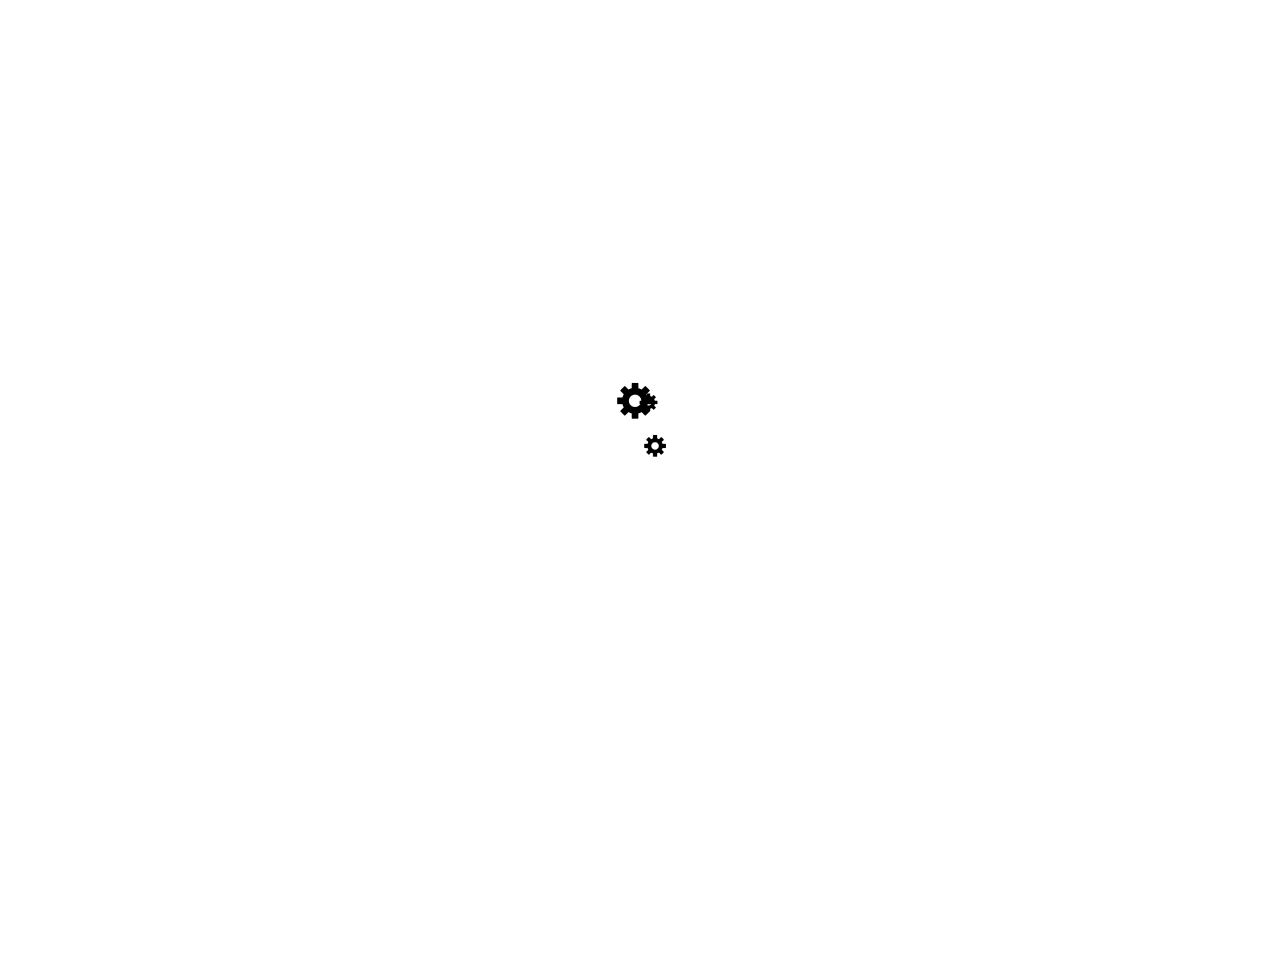
<file: index.html>
<!DOCTYPE html>
<html lang="ja">  <!-- 日本語のページだと宣言(翻訳しますか？のメッセージを表示させないようにするため) -->
  <head>


    <title>in</title>






    <!-- JSファイル読み込み -->
    <!-- 100VWにスクロールバーを含めない用の計算ファイル -->
    <!-- <script src="./vw.js"></script> -->

    

    <!-- デザイン用 -->

    <!-- フォント Note Sans Japaneze 導入-->
    <!-- <link href="https://fonts.googleapis.com/css?family=Noto+Sans+JP" rel="stylesheet"> -->
  
    <!-- ボトムナビゲーション用アイコンリンク(font awesome) -->
    <!-- <link rel="stylesheet" href="https://cdnjs.cloudflare.com/ajax/libs/font-awesome/6.3.0/css/all.min.css"> -->
    
    
  </head>

<body>


  <script>
    // 相対パスでのリダイレクト
    window.location.href = "./to/top.html";
  </script>


    <main>



    </main>







  </body>
</html>
</file>
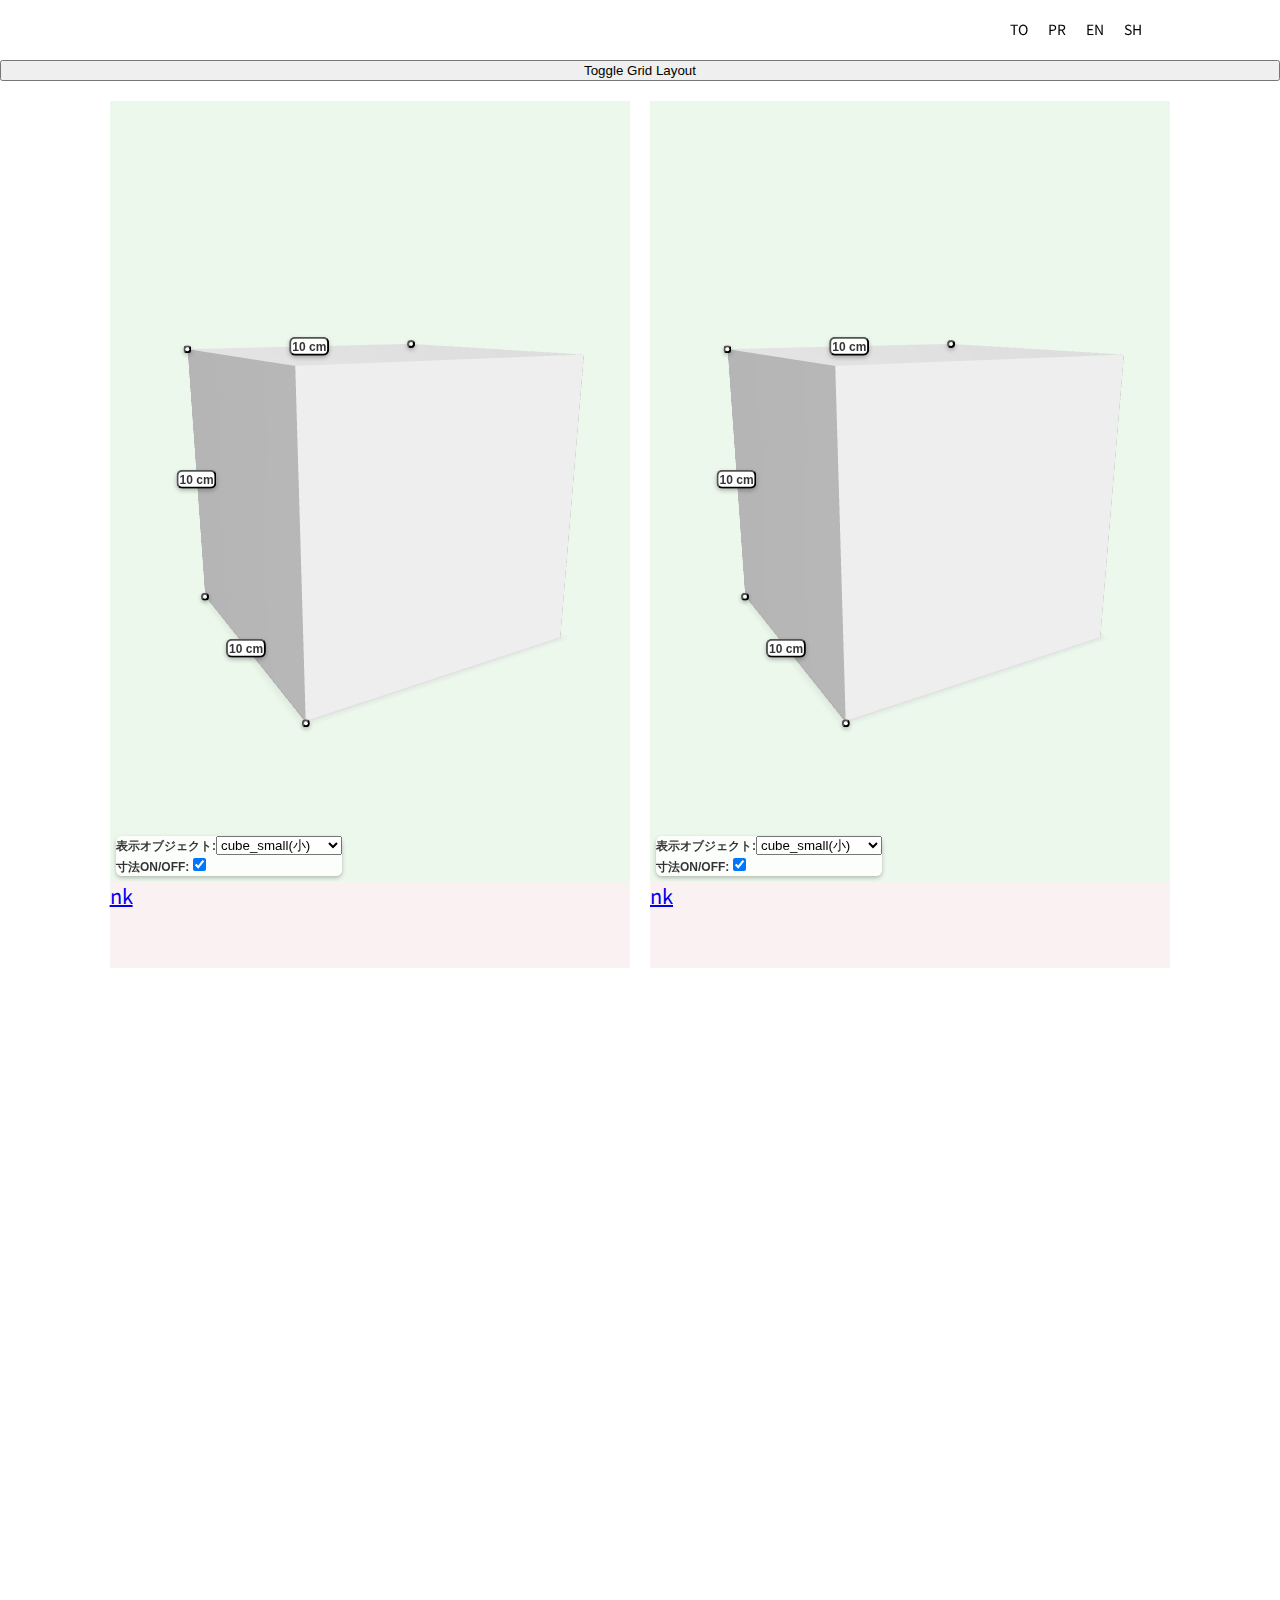
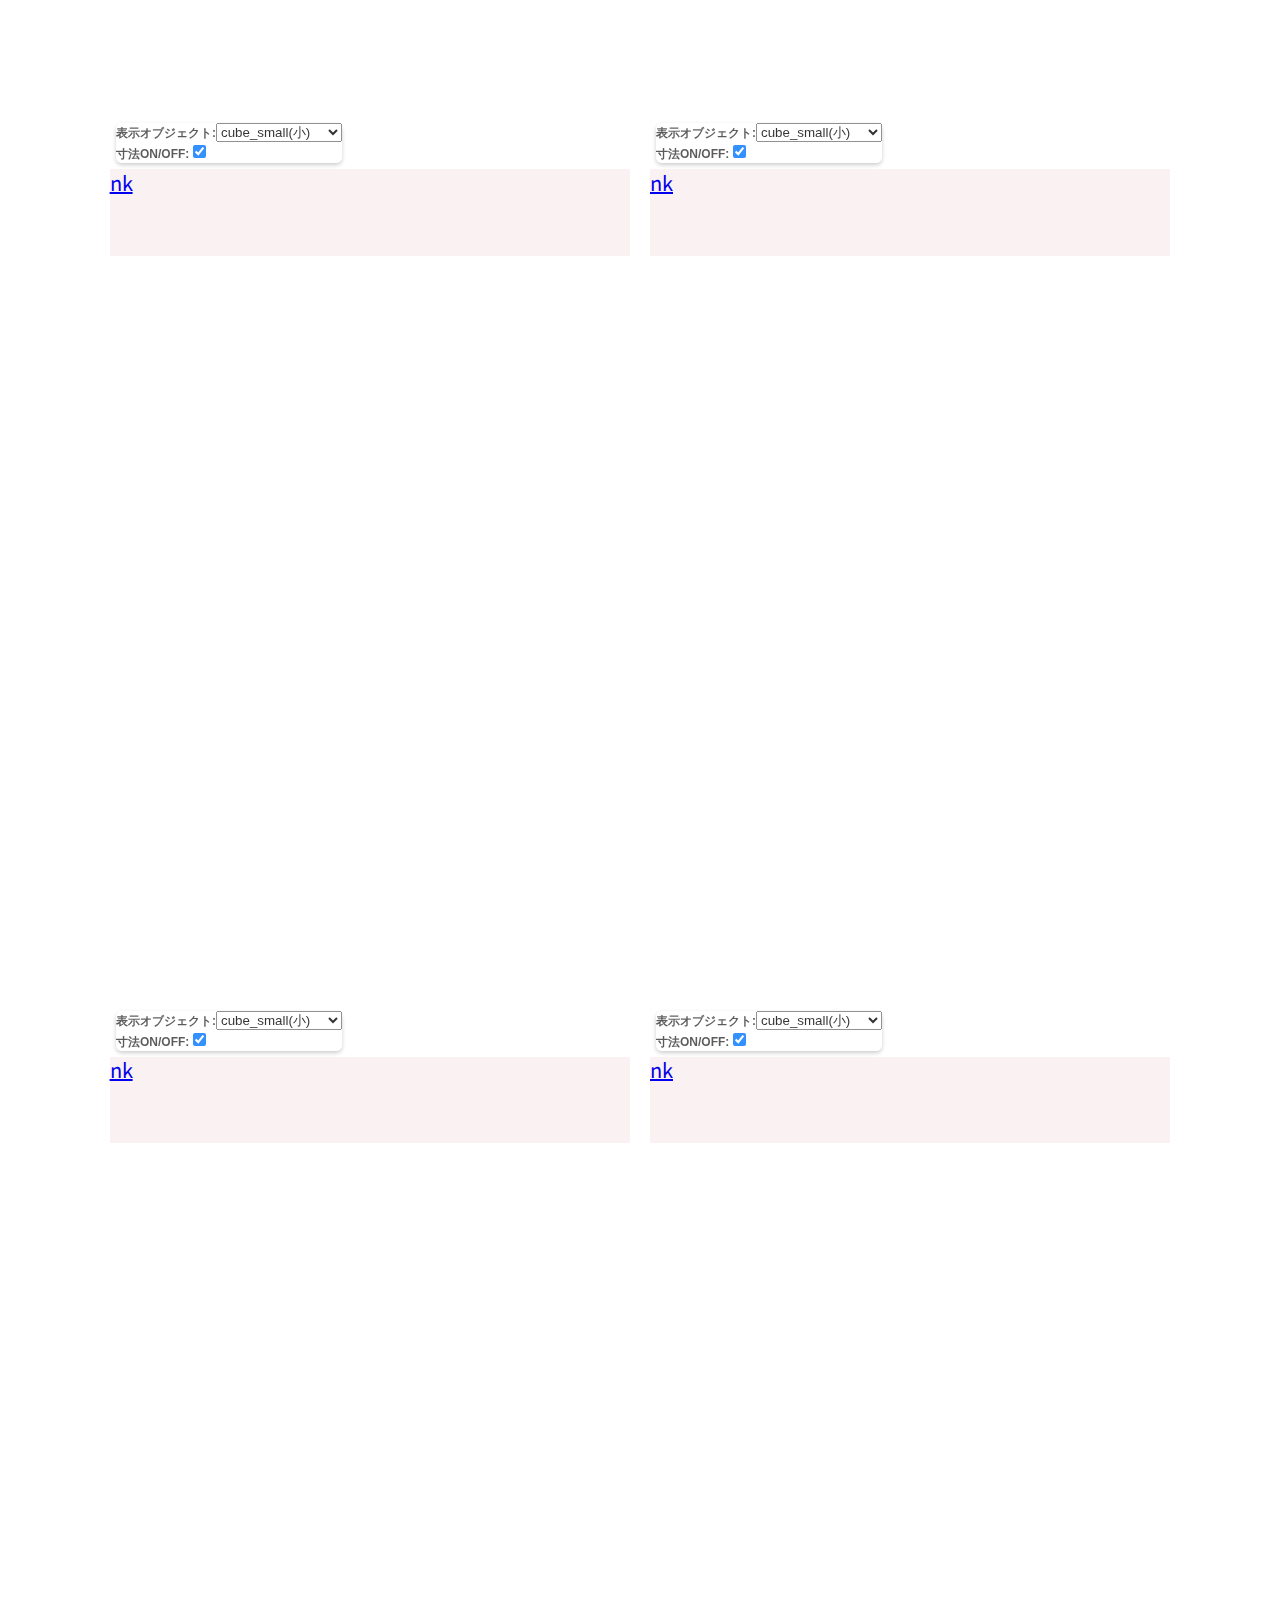
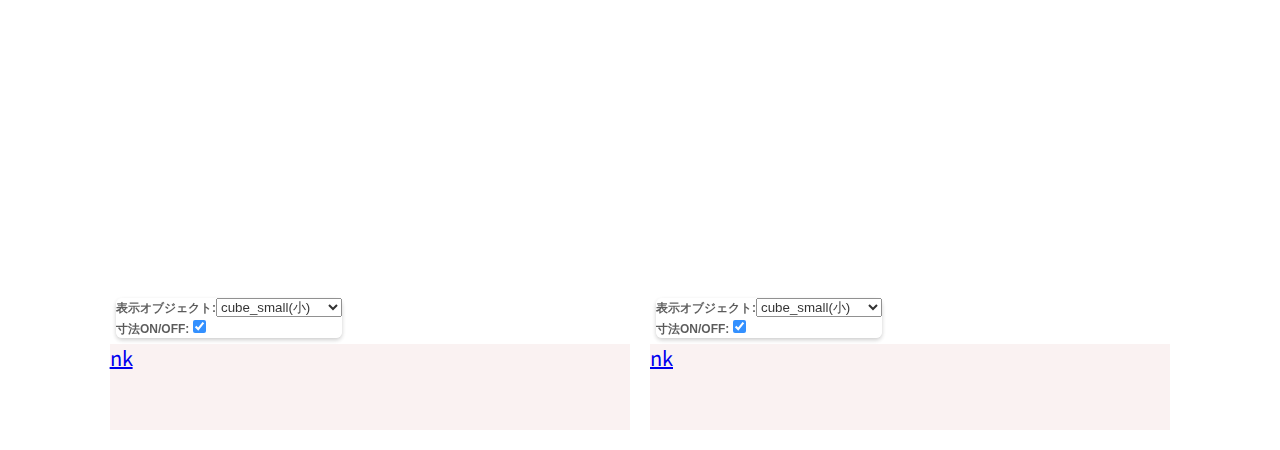
<file: sh/sh.html>
<!-- SH -->

<!-- 




 -->





<!DOCTYPE html>
<html lang="ja">  <!-- 日本語のページだと宣言(翻訳しますか？のメッセージを表示させないようにするため) -->
  <head>
    <meta charset="utf-8">


    <!-- 日本語のページだと宣言(翻訳しますか？のメッセージを表示させないようにするため) -->
    <!-- 上でも対処しているが、念のためここでも行う -->
    <meta http-equiv="content-language" content="ja">


    <meta name="viewport" content="width=device-width, initial-scale=1, viewport-fit=cover">

    <!-- <script src="https://ajax.googleapis.com/ajax/libs/jquery/2.1.4/jquery.min.js"></script> -->
    <script src="https://ajax.googleapis.com/ajax/libs/jquery/3.6.0/jquery.min.js"></script>

    
    
    <title>sh</title>

    <!-- tag用 -->
    <!-- <script src="//ajax.googleapis.com/ajax/libs/jquery/1.11.1/jquery.min.js"></script>
    <link rel="stylesheet" href="//ajax.googleapis.com/ajax/libs/jqueryui/1.11.0/themes/smoothness/jquery-ui.css" />
    <script src="//ajax.googleapis.com/ajax/libs/jqueryui/1.11.0/jquery-ui.min.js"></script> -->


    


    <!-- レイアウト -->
    <!-- <link rel="stylesheet" href="./sh.css"> -->

    <!-- model-viewer用レイアウト -->
    <link rel="stylesheet" href="./modelviewer.css">

    <!-- 設定用レイアウト -->
    <link rel="stylesheet" href="../common/setting.css">

    <!-- JSファイル読み込み -->
    <!-- 100VWにスクロールバーを含めない用の計算ファイル -->
    <script src="../common/vw.js"></script>


    

    <!-- デザイン用 -->

    <!-- フォント Note Sans Japaneze 導入-->
    <link href="https://fonts.googleapis.com/css?family=Noto+Sans+JP" rel="stylesheet">
  
    <!-- ボトムナビゲーション用アイコンリンク(font awesome) -->
    <link rel="stylesheet"
    href="https://cdnjs.cloudflare.com/ajax/libs/font-awesome/6.3.0/css/all.min.css">

    

    <!-- ヘッダーファイル読み込み用JS -->
    <script type="text/javascript" src="../common/header.js"></script>

    <!-- フッターファイル読み込み用JS -->
    <script type="text/javascript" src="../common/footer.js"></script>


    <!-- model-viewerのJSファイルを取り込む -->
    <script type="module" src = "../source/model-viewer_code.js"></script>  
     
    <!-- CDNによりmodel-viewerを取り込む -->
    <!-- <script src="https://unpkg.com/@google/model-viewer/dist/model-viewer.js"></script> -->
    
    <!-- Import the component -->
    <!-- <script type="module" src="https://ajax.googleapis.com/ajax/libs/model-viewer/3.5.0/model-viewer.min.js"></script> -->



  </head>





  
  <body>
    <!-- ヘッダー、メイン、フッターを並べるクラス -->
    <div class="wrapper">

      
      <header></header>
      <!-- ここに外部HTMLのheader要素が挿入されます -->    
      <!-- 上記で設定したコードで下記のコードが挿入されるため、本番では必要ない -->
      <!-- <script type="text/javascript" src="header.js"></script> -->




      <!-- 確認 -->
      <button id="toggleButton">Toggle Grid Layout</button>





      <!-- メイン -->
      <main>



        <!-- 要素作成 -->
        <!-- <script type="module" src="./element_create.js"></script> -->
        <script src="./element_create_r1.js"></script>

        <!-- modelviewer 3Dモデル設定 -->
        <!-- <script type="module" src="./modelviewer_3d_set.js"></script> -->

        <!-- カメラリセット -->
         <!-- ARカメラ起動後、このページに戻って来た時に3Dモデルにカメラが近づいてしまうため -->
        <script src="./camera_reset.js" defer></script>


        <!-- 寸法関連処理 -->
        <!-- <script type="module" src="./dot.js"></script> -->
        <!-- <script type="module" src="./dot_r1.js"></script> -->
        <script src="./dot_r2.js"></script>








      </main>






      <!-- フッターj用ファイル -->
      <footer></footer>

    </div>
  </body>
</html>





<!-- 確認 -->
<script>
  document.addEventListener('DOMContentLoaded', () => {
      document.getElementById('toggleButton').addEventListener('click', function() {
          const gridContainers = document.querySelectorAll('.Div_all_item-class'); // 変数名を一致させる

          gridContainers.forEach(container => {
              container.classList.toggle('one-column');
          });
      });
  });
</script>
<style>
  .Div_all_item-class.one-column {
    grid-template-columns: 1fr; /* 1列 */
  }   
</style>



<!-- 寸法関連処理 -->
<!-- <script type="module" src="./dot.js"></script> -->
<!-- <script type="module" src="./dot_r1.js"></script> -->
<!-- <script type="module" src="./dot_r2.js"></script> -->
</file>
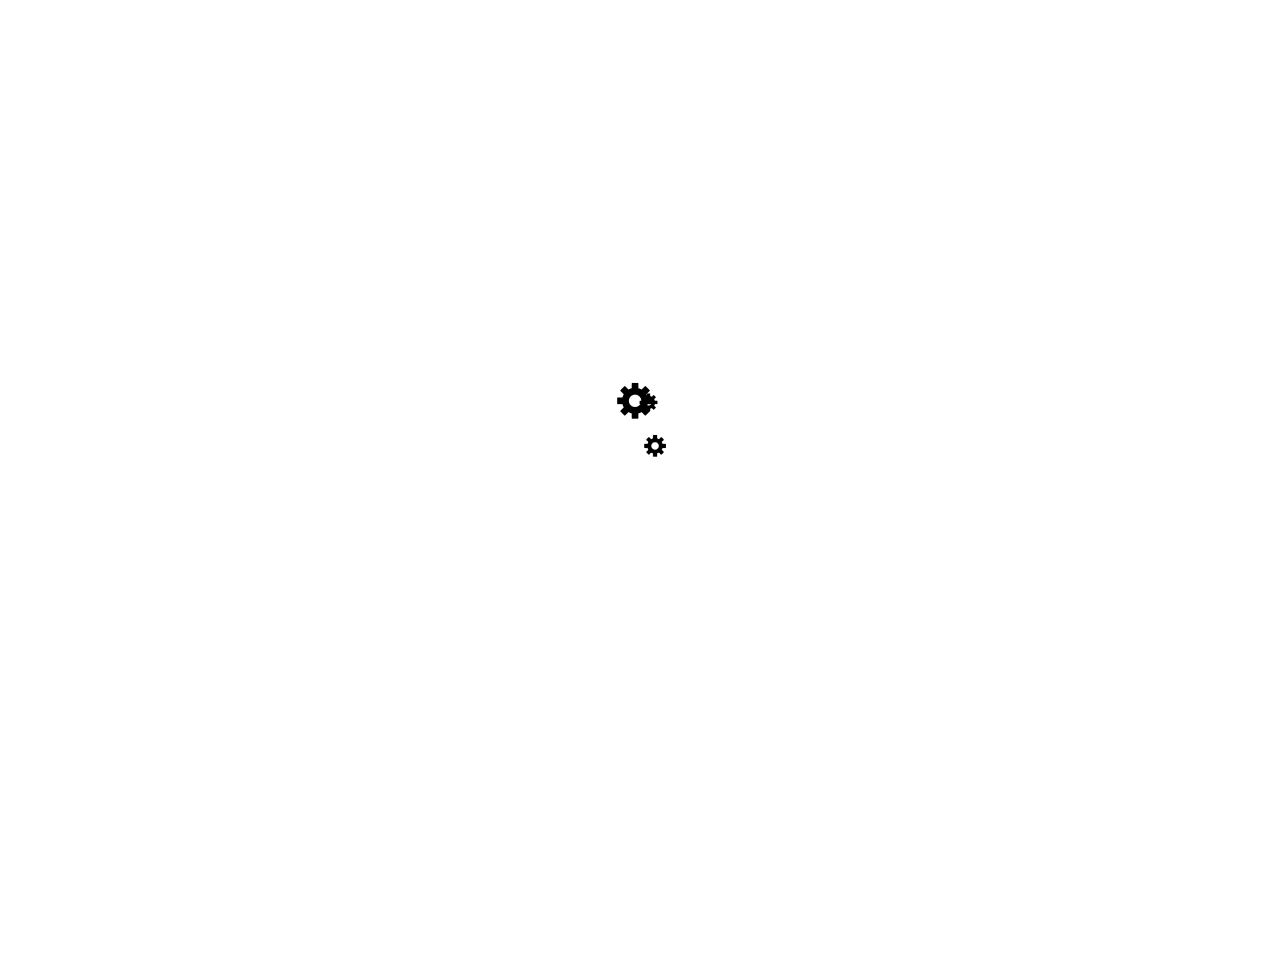
<file: to/top.html>
<!-- TOP -->

<!-- 




 -->





<!DOCTYPE html>
<html lang="ja">  <!-- 日本語のページだと宣言(翻訳しますか？のメッセージを表示させないようにするため) -->
  <head>
    <meta charset="utf-8">


    <!-- 日本語のページだと宣言(翻訳しますか？のメッセージを表示させないようにするため) -->
    <!-- 上でも対処しているが、念のためここでも行う -->
    <meta http-equiv="content-language" content="ja">


    <meta name="viewport" content="width=device-width, initial-scale=1, viewport-fit=cover">

    <!-- <script src="https://ajax.googleapis.com/ajax/libs/jquery/2.1.4/jquery.min.js"></script> -->
    <script src="https://ajax.googleapis.com/ajax/libs/jquery/3.6.0/jquery.min.js"></script>

    
    
    <title>to</title>

    <!-- tag用 -->
    <!-- <script src="//ajax.googleapis.com/ajax/libs/jquery/1.11.1/jquery.min.js"></script>
    <link rel="stylesheet" href="//ajax.googleapis.com/ajax/libs/jqueryui/1.11.0/themes/smoothness/jquery-ui.css" />
    <script src="//ajax.googleapis.com/ajax/libs/jqueryui/1.11.0/jquery-ui.min.js"></script> -->


    


    <!-- プレビュー -->
    <!-- <script src="./sample_script_preview.js"></script> -->

    <!-- レイアウト -->
    <!-- <link rel="stylesheet" href="./top.css"> -->

    <!-- 設定用レイアウト -->
    <!-- <link rel="stylesheet" href="../common/setting.css"> -->
    <link rel="stylesheet" href="../common/setting_r1.css">


    <!-- JSファイル読み込み -->
    <!-- 100VWにスクロールバーを含めない用の計算ファイル -->
    <script src="../common/vw.js"></script>

    

    <!-- デザイン用 -->

    <!-- フォント Note Sans Japaneze 導入-->
    <link href="https://fonts.googleapis.com/css?family=Noto+Sans+JP" rel="stylesheet">
  
    <!-- ボトムナビゲーション用アイコンリンク(font awesome) -->
    <link rel="stylesheet"
    href="https://cdnjs.cloudflare.com/ajax/libs/font-awesome/6.3.0/css/all.min.css">

    

    <!-- ヘッダーファイル読み込み用JS -->
    <!-- <script type="text/javascript" src="../common/header.js"></script> -->
    <!-- <script type="text/javascript" src="../common/header_r1.js"></script> -->

    <!-- フッターファイル読み込み用JS -->
    <script type="text/javascript" src="../common/footer.js"></script>

  </head>






  
  <body>
    <!-- ヘッダー、メイン、フッターを並べるクラス -->
    <div class="wrapper">



      <!-- ヘッダー -->
      <header> 
        <div class="navbar navbar-fixed-top" id="navigation">
          <div class="navbar-inner">
            <div class="container">

              <!-- Button -->
              <a class="btn btn-navbar" id="toggle-header-button"> 
                <span class="icon-bar"></span> 
                <span class="icon-bar"></span> 
                <span class="icon-bar"></span> 
              </a>

              <!-- image -->
              <!-- <a href="../image/log.jpg" class="brand"> -->
                <a href="" class="brand">
                  <img class="brand-img" src="../image/log.png" alt="">
              </a>

              <!-- リスト -->
              <div class="nav-collapse">
                <ul class="nav pull-right">
                  <!-- <li class="active"><a href="#intro">Home</a></li> -->
                  <li><a href="../to/top.html">HOME</a></li>
                  <li><a href="../pr/pr.html">PRODUCT</a></li>
                  <li><a href="../en/en.html">ZONE-18</a></li>
                  <li><a href="../sh/sh.html">SHOP</a></li>
                </ul>
              </div>
            </div>
          </div>
        </div>  
      </header>



      <script>
        document.addEventListener('DOMContentLoaded', function() {
          document.getElementById('toggle-header-button').addEventListener('click', function() {
            var navCollapse = document.querySelector('.nav-collapse');
            if (navCollapse.classList.contains('show')) {
                navCollapse.classList.remove('show'); // ナビゲーションバーを非表示にする
            } else {
                navCollapse.classList.add('show'); // ナビゲーションバーを表示する
            }
          });
        });
      </script>



      <!-- <header></header> -->
      <!-- ここに外部HTMLのheader要素が挿入されます -->    
      <!-- 上記で設定したコードで下記のコードが挿入されるため、本番では必要ない -->
      <!-- <script type="text/javascript" src="header.js"></script> -->




      <!-- 歯車アニメーション -->
      <div class="gear-container-all">
        <div class="gear-container">
            <img src="gear.png" alt="Gear" class="gear gear1">
            <img src="gear.png" alt="Gear" class="gear gear2">
            <img src="gear.png" alt="Gear" class="gear gear3">
        </div>
      </div>

      <!-- 歯車アニメーションCSS -->
      <link rel="stylesheet" href="styles.css">


      <!-- 歯車はアニメーションを消す -->
      <script>
        document.addEventListener('DOMContentLoaded', function() {
          // 3秒後にギアコンテナをフェードアウトさせる
          setTimeout(function() {
                  document.querySelector('.gear-container').classList.add('fade-out');
                  
                  // ギアコンテナが完全にフェードアウトした後に全体をフェードアウト
                  setTimeout(function() {
                      document.querySelector('.gear-container-all').classList.add('fade-out');
                  }, 500); // ギアコンテナが消えてから0.5秒後に全体をフェードアウト
              }, 3000); // 3秒後にギアコンテナを非表示にする
        });      
      </script>







      <!-- メイン -->
      <main>
        <!-- 全体 -->
        <div class="class" id="all">

          <!-- カテゴリまとめ -->
          <div class="class" id="category">
            <!-- カテゴリ1 -->
            <div class="category-class" id="category-1">
              <div class="category-d-a-class" id="category-d-a-1">
                <a class="a-class"  id="category-1-a-id" href="../pr/pr.html">PRODUCT</a>
              </div>
              <div class="category-d-p-class" id="category-d-p-1">
                <p class="p-class"  id="category-1-p-id">Spectre is God! and very cute! This topic shows how to use this function to smooth response data. Oriber is interesting! The function provides smoothoptional methods: moving average, Savitzky-Golay filter, local regression ( lowess, loess, ) with or rlowesswithout weights and robustness. See rloessfor other features, including support for matrices, tables, and timetables, as well as the moving median and Gaussian methods. Kida is very cool!</p>
              </div>
            </div>

            <!-- カテゴリ2 -->
            <div class="category-class" id="category-2">
              <div class="category-d-a-class" id="category-d-a-2">
                <a class="a-class"  id="category-2-a-id" href="../en/en.html">ZONE-18</a>
              </div>
              <div class="category-d-p-class" id="category-d-p-2">
                <p class="p-class"  id="category-2-p-id">en-letter</p>
              </div>  
            </div>

            <!-- カテゴリ3 -->
            <div class="category-class" id="category-3">
              <div class="category-d-a-class" id="category-d-a-3">
                <a class="a-class" id="category-3-a-id" href="../sh/sh.html">SHOP</a>
              </div>
              <div class="category-d-p-class" id="category-d-p-3">
                <p class="p-class"  id="category-3-p-id">sh-letter</p>
              </div>
            </div>
          </div>
        </div>
      </main>









      <!-- フッターj用ファイル -->
      <footer></footer>

    </div>
  </body>
</html>



<style>

body
{
  font-family: 'Open Sans', sans-serif; /* フォントファミリ */
}


.container{
  height: 5rem;
  background-color: white
}


/* --------------------------------------------------------------------- */
/* ナビゲーションバー */
/* ボタンのアイコンバーを適切に表示 */
/* .navbar .btn-navbar {
    float: right;
    padding: 12px 12px;
    margin: 12px 0;
} */


.btn-navbar {
    display: inline-block;
    width: auto;
    padding: 10px; /* 必要に応じてパディングを調整 */
}
.icon-bar {
    display: block;
    width: 22px; /* 必要に応じて幅を調整 */
    height: 2px; /* 必要に応じて高さを調整 */
    background-color: #000; /* アイコンバーの色を設定 */
    margin: 4px 0; /* アイコンバーの間隔を設定 */
}


/* 画像用 a */
.brand{
  display: inline-block;
  min-width: 10rem;
  height: 100%;
  margin-top: auto;
  margin-right: auto;
  margin-bottom: auto;
  margin-left: 2rem;
}

.brand-img{  
  background-color: rgb(230, 230, 230);
  object-fit: cover; /* 画像を親要素にフィットさせる */

  height: 100%;
  width: auto;
}





/* ナビゲーションバーの初期状態を非表示に設定 */
.nav-collapse {
  background-color: rgba(255, 255, 255, 1);
    overflow: hidden;
    max-height: 0;
    transition: max-height 0.5s ease; /* 高さのトランジションを設定 */
}
/* ナビゲーションバーが表示される状態 */
.nav-collapse.show {
    max-height: 500px; /* 最大高さを設定、必要に応じて調整 */
}
/* ナビゲーションバーのリストスタイルの調整 */
.nav {
    list-style: none; /* 箇条書きのマーカーを非表示 */
    padding: 0; /* 内部余白を削除 */
    margin: 0; /* 外部余白を削除 */
}
.nav li {
    padding: 10px 0; /* 必要に応じて調整 */
}
.nav li {
  text-decoration: none;  /* 下線消す */
  text-align: center;  /* 中央揃え */
}


/* --------------------------------------------------------------------- */

/* カテゴリ */
.class
{
  text-align: center;
}

/* a用div一括 */
.category-d-a-class
{
  background-color: rgb(0, 0, 0)
}

/* カテゴリ */
/* a一括 */
.a-class {
  display: inline-block; /* <a> タグをインラインブロック要素にする */
  width: 100%; /* 幅を親要素に合わせる */
  /*height: 100px; /* 高さを設定（必要に応じて調整） */
  /*background-image: url('../image/blue.png'); /* 背景画像を設定 */
  /*background-size: cover; /* 画像が要素全体をカバーするようにする */
  /*background-position: center; /* 画像を中央に配置 */
  /*text-align: center; /* テキストを横方向に中央揃え */
  /*line-height: 100px; /* 高さに合わせてテキストを縦方向に中央揃え */
  color: rgb(255, 255, 255); /* テキストカラーの設定（必要に応じて変更） */
  text-decoration: none; /* テキストの下線を削除 */
  /*font-family: 'Open Sans', sans-serif; /* フォントファミリ */
  font-size: 5rem;
}










</style>
</file>
<file: sh/sh.css>
/* SH用 */

/* --------------------------------------------------------------------- */
.Div_all_item-class {
  display: grid;
  grid-template-columns: repeat(2, 1fr); /* 4列 */
  grid-template-rows: repeat(4, auto); /* 2行 */
  gap: 4rem; /* 要素間の隙間（オプション） */
}

.Div_item-class{
  background-color: rgb(236, 245, 248); /* 要素の背景色（オプション） */
  /* padding: 20px; 要素のパディング（オプション） */
  text-align: center; /* 要素のテキストを中央揃え（オプション） */
}


.Div_mv-class{

}



.Div_a_1-class{

}


.A_1-class{

}





.Div_a_2-class{
  display: none;
}

.A_2-class{

}





/* --------------------------------------------------------------------- */


















/* --------------------------------------------------------------------- */

/* 最大枠 */
.kakomi {
  display: block;
}



/* タイトル */
.title {  
  max-height: 70rem;
  aspect-ratio: 16 / 9;  /* アスペクト比固定 幅/高さ */
  margin: auto; /* 中央揃えのため */
  margin-bottom: 5rem;
  /*ここまで同じ*/
  

  display: flex;
  justify-content: center;
  align-items: center;
  position: relative;
  background-color:  rgba(247, 247, 247, 1);
  

  /* position: fixed ;
  top: 0;
  width: 100%;
  height: 6rem;
  background-color: rgba(255, 255, 255, 0.5);
  /* box-sizing: border-box; */
  /* padding-top: 1rem;
  padding-left: 2rem; */
  /* margin: 0 auto; */
  /*中央揃えのため*/
  /* display: flex;
  flex-direction: column;
  justify-content: center;
  align-items: center; */ 
}


/* 画像 div */
.img-0 {
  width: 90%;
  height: 90%;
}

/* 画像 a */
.img-0-0 {

}

/* 画像 img */
.img-0-0-0 {
  max-width:100%;
  height:auto;
}

/* タイトル文字 div */
.title-letter {
  position: absolute; /* 相対位置指定 */
  z-index: 1; /* テキストを画像の上に表示 */
  padding: 5rem;
  font-size: 2.5rem;
}

/* タイトル文字 a */
.title-image-caption { 

}


/* --------------------------------------------------------------------- */
/* 紹介文 */
.introducing {  
  max-height: 70rem;
  aspect-ratio: 16 / 9;  /* アスペクト比固定 幅/高さ */
  margin: auto; /* 中央揃えのため */
  margin-bottom: 5rem;
  /*ここまで同じ*/

  display: grid;
  grid-template-columns: repeat(5, 1fr); /* 5つの列を等間隔で作成 */
  
  background-color:  rgb(248, 252, 240);
}


/* 画像0 div*/
.img-0-introducing-div {
  height: 100%;
  grid-column: 1 / 2; /* グリッドのどの境界線の間に配置するか */
  grid-row: 1 / 2;    /* 縦方向にいっぱい */

  background-color:  rgb(228, 248, 252);
}
/* 画像1 a */
.img-0-introducing-a {

}

/* 画像1 div*/
.img-1-introducing-div {
  display:none;
  height: 100%;
  grid-column: 5 / 6; /* グリッドのどの境界線の間に配置するか */
  grid-row: 1 / 2;    /* 縦方向にいっぱい */
  
  background-color:  rgb(228, 248, 252);
}
/* 画像1 a */
.img-1-introducing-a {

}


/* 紹介文文字 div */
.intro-letter-div {
  display: flex;
  flex-direction: column; /* 要素を縦方向に配置 */

  height: 100%;
  grid-column: 2 / 5; /* グリッドのどの境界線の間に配置するか */
  grid-row: 1 / 2;    /* 縦方向にいっぱい */

  justify-content: center; /* 垂直方向（上下）中央揃え */
  align-items: center; /* 水平方向（左右）中央揃え */

  background-color:  rgb(253, 238, 238);
}

/* 紹介文 大文字 div */
.d-intro-letter-caption-big { 
}
/* 紹介文 大文字 p */
.p-intro-letter-caption-big { 
}

/* 紹介文 小文字 div */
.d-intro-letter-caption-small { 
}
/* 紹介文 小文字 p */
.p-intro-letter-caption-small { 
}


/* --------------------------------------------------------------------- */
/* サイト説明 ABOUT */
.explanation-about {  
  max-height: 70rem;
  aspect-ratio: 16 / 9;  /* アスペクト比固定 幅/高さ */
  margin: auto; /* 中央揃えのため */
  margin-bottom: 5rem;
  /*ここまで同じ*/

  display: grid;
  grid-template-columns: 2fr 1fr; /* 幅の比率を指定 */
  background-color:  rgb(248, 252, 240);
}


/* 画像 div*/
.img-explanation-about-div {
  height: 100%;
  order: 2; /* 2番目に配置 */

  background-color:  rgb(228, 248, 252);
}
/* 画像 a */
.img-explanation-about-a {

}


/* 紹介文文字 div */
.explanation-about-letter-a {
  display: flex;
  flex-direction: column; /* 要素を縦方向に配置 */

  height: 100%;
  order: 1; /* 1番目に配置 */

  justify-content: center; /* 垂直方向（上下）中央揃え */
  align-items: center; /* 水平方向（左右）中央揃え */
  background-color:  rgb(253, 238, 238);
}

/* 紹介文 大文字 div */
.explanation-about-letter-caption-big-d { 
}
/* 紹介文 大文字 a */
.explanation-about-letter-caption-big-a { 
}

/* 紹介文 小文字 div */
.explanation-about-letter-caption-small-d { 
}
/* 紹介文 小文字 p */
.explanation-about-letter-caption-small-p { 
}


/* --------------------------------------------------------------------- */
/* サイト説明 GALLERY */
.explanation-gallery {  
  max-height: 70rem;
  aspect-ratio: 16 / 9;  /* アスペクト比固定 幅/高さ */
  margin: auto; /* 中央揃えのため */
  margin-bottom: 5rem;
  /*ここまで同じ*/

  display: grid;
  grid-template-columns: 1fr 2fr; /* 幅の比率を指定 */
  background-color:  rgb(248, 252, 240);
}


/* 画像 div*/
.img-explanation-gallery-div {
  height: 100%;
  order: 1; /* 1番目に配置 */
  background-color:  rgb(228, 248, 252);
}
/* 画像 a */
.img-explanation-gallery-a {

}


/* 紹介文文字 div */
.explanation-gallery-letter-a {
  display: flex;
  flex-direction: column; /* 要素を縦方向に配置 */

  height: 100%;
  order: 2; /* 2番目に配置 */

  justify-content: center; /* 垂直方向（上下）中央揃え */
  align-items: center; /* 水平方向（左右）中央揃え */
  background-color:  rgb(253, 238, 238);
}

/* 紹介文 大文字 div */
.explanation-gallery-letter-caption-big-d { 
}
/* 紹介文 大文字 a */
.explanation-gallery-letter-caption-big-a { 
}

/* 紹介文 小文字 div */
.explanation-gallery-letter-caption-small-d { 

}
/* 紹介文 小文字 p */
.explanation-gallery-letter-caption-small-p { 
}



/* --------------------------------------------------------------------- */
/* サイト説明 POST */
.explanation-post {  
  max-height: 70rem;
  aspect-ratio: 16 / 9;  /* アスペクト比固定 幅/高さ */
  margin: auto; /* 中央揃えのため */
  margin-bottom: 5rem;
  /*ここまで同じ*/

  display: grid;
  grid-template-columns: 2fr 1fr; /* 幅の比率を指定 */
  background-color:  rgb(248, 252, 240);
}


/* 画像 div*/
.img-explanation-post-div {
  height: 100%;
  order: 2; /* 2番目に配置 */

  background-color:  rgb(228, 248, 252);
}
/* 画像 a */
.img-explanation-post-a {


}


/* 紹介文文字 div */
.explanation-post-letter-a {
  display: flex;
  flex-direction: column; /* 要素を縦方向に配置 */

  height: 100%;
  order: 1; /* 1番目に配置 */

  justify-content: center; /* 垂直方向（上下）中央揃え */
  align-items: center; /* 水平方向（左右）中央揃え */
  background-color:  rgb(253, 238, 238);
}

/* 紹介文 大文字 div */
.explanation-post-letter-caption-big-d { 
}
/* 紹介文 大文字 a */
.explanation-post-letter-caption-big-a { 
}

/* 紹介文 小文字 div */
.explanation-post-letter-caption-small-d { 

}
/* 紹介文 小文字 p */
.explanation-post-letter-caption-small-p { 
}
</file>
<file: sh/modelviewer.css>
/* 左下の表示オブジェクトと寸法ONOFFを切り替えるボックスのデザイン、内容は下の div id="controls" の所でやっている */
/* #controls  */
#test
{
  position: absolute; /* controlsというidがついたボックスに下記(div id="controls")の配置位置を反映 */
  bottom: 0.6rem;       /* 下からの配置位置(距離)を指定(表示領域の最下端から) */
  left: 0.6rem;         /* 左からの配置位置(距離)を指定(表示領域の最左端から) */
  max-width: unset;   /* 下記(div id="controls")で設定する内容が入る場所の幅の最大値を設定、最大値を設定すると内容の幅が一定範囲を超えない */
  transform: unset;   /* 内容をボックスの中央に配置したりすることが出来る */
}                     /* unsetは、親要素から継承される属性に対しては inherit と同じ動作を、継承されない属性に対しては initial と同じ動作をする */

/* オブジェクトの頂点に配置される白い丸 (寸法(幅、高さ、奥行き)の長さを見やすくするためのもの) */
.dot{
  display: block; /* isplay:要素の表示のされ方、block:要素が横までいっぱいに広がり、縦に並んでいく(上から、下から) */
  width: 0.8rem;    /* 幅 */
  height: 0.8rem;   /* 高さ */
  border-radius: 50%;         /* border-radius:ボックスの4つのコーナーの角丸をまとめて指定 → 〇のような図が作れる、50％:ボックスの辺の50％の半径の円を作成 → 円が出来る */
  box-shadow: 0 0.2rem 0.4rem rgba(0, 0, 0, 0.25);  /* box-shadow:ボックスのフレーム周辺に影を作る */
  background: #fff;         /* background:ボックスの背景色指定 */
  --min-hotspot-opacity: 0;   /* HTML内の要素の不透明度を設定(0:完全に透明)  --min-hotspot-:非表示のホットスポットの不透明度を設定する */
  padding: 0rem;
  margin: 0rem;
}

/* 寸法が入るボックス、文字のフォント、色等 */
/* .dim */
#test
{
  background: #fff;    /* ボックスの背景色 */
  border-radius: 0.6rem;    /* border-radius:ボックスの4つのコーナーの角丸をまとめて指定 */
  box-shadow: 0 0.2rem 0.4rem rgba(0, 0, 0, 0.25);    /* box-shadow:ボックスのフレーム周辺に影を作る */
  color: rgba(0, 0, 0, 0.8);        /* 多分要素(文字)の色 */
  display: block;       /* isplay:要素の表示のされ方、block:要素が横までいっぱいに広がり、縦に並んでいく(上から、下から) */
  font-family: Futura, Helvetica Neue, sans-serif;    /* フォント指定 */
  font-size: 1.2rem;      /* フォントの大きさ */
  font-weight: 700;     /* フォントの太さ */
  max-width: 12.8rem;     /*内容が入る場所の幅の最大値を設定、最大値を設定すると内容の幅が一定範囲を超えない */
  overflow-wrap: break-word;  /*  */
  padding: 0.05em 0.1em;   /*  */
  position: absolute;   /*  */
  width: max-content;   /* 幅 */
  height: max-content;  /* 高さ */
  transform: translate3d(-50%, -50%, 0);   /* 内容をボックスの中央に配置したりすることが出来る */
  --min-hotspot-opacity: 0;     /* HTML内の要素の不透明度を設定(0:完全に透明)  --min-hotspot-:非表示のホットスポットの不透明度を設定する*/
}

.show{
  --min-hotspot-opacity: 1;     /* HTML内の要素の不透明度を設定(1:完全に不透明)  --min-hotspot-:非表示のホットスポットの不透明度を設定する*/
}

/* 寸法用の白い丸、数字を非表示にする */
.hide{
  display: none;  /* none:非表示 */
}

/* これにより、要素が読み込まれている間、子ノードが非表示になります */
/*  */
:not(:defined) > * {
  display: none;  /* none:非表示 */
}


/* オブジェクトのlabel要素
      オブジェクト表示
      寸法ON/OFF
*/
.object-label
{
  font-size: 1.0rem;
}










/* itemの親要素 */
.Div_all_item-class {
  /* background-color: rgb(234, 245, 253); */

  display: grid;
  grid-template-columns: repeat(2, 1fr); /* 3つの列を等間隔で作成 */

  margin: auto; /* 中央揃えのため */
  gap: 2rem; /* 子要素間のギャップを設定 */
  padding:2rem;
}

/* 子要素(modelviewer,aタグまとめ) */
.Div_item-class {
  background-color: rgb(243, 247, 250);
  box-sizing: border-box;
  aspect-ratio: 3 / 5; /* アスペクト比を1:1に設定 */
  
  width: 100%;    /* 幅 */
  height: 100%;    /* 高さ */

  display: flex;
  flex-direction: column; /* 縦並びにする */
  
}

/* div modelViewer */
.Div_mv-class{
  box-sizing: border-box;

  background-color: rgb(248, 247, 237);
  width: 100%;    /* 幅 */
  /*height: 70%;    /* 高さ */
  flex: 9; /* 高さの比率を設定 */
}

/* modelViewer */
.mv{
  background-color: rgb(237, 248, 236);

  width: 100%;    /* 幅 */
  height: 100%;   /* 高さ */
}



/* 寸法が入るボックス、文字のフォント、色等 */
/* #controls  */
.test
{
  position: absolute; /* controlsというidがついたボックスに下記(div id="controls")の配置位置を反映 */
  bottom: 0.6rem;     /* 下からの配置位置(距離)を指定(表示領域の最下端から) */
  left: 0.6rem;       /* 左からの配置位置(距離)を指定(表示領域の最左端から) */
  max-width: unset;   /* 下記(div id="controls")で設定する内容が入る場所の幅の最大値を設定、最大値を設定すると内容の幅が一定範囲を超えない */
  transform: unset;   /* 内容をボックスの中央に配置したりすることが出来る */
} 
/* 寸法が入るボックス、文字のフォント、色等 */
.dim-controls
{
  max-width: 60%;
  max-height: 30%;

  /* 左下に配置 */
  position: absolute;
  bottom: 0.6rem;
  left: 0.6rem;

  background: rgba(255, 255, 255, 0.8);    /* ボックスの背景色 */
  border-radius: 0.6rem;    /* border-radius:ボックスの4つのコーナーの角丸をまとめて指定 */
  box-shadow: 0 0.2rem 0.4rem rgba(0, 0, 0, 0.25);    /* box-shadow:ボックスのフレーム周辺に影を作る */
  color: rgba(0, 0, 0, 0.8);        /* 多分要素(文字)の色 */
  display: block;       /* isplay:要素の表示のされ方、block:要素が横までいっぱいに広がり、縦に並んでいく(上から、下から) */
  font-family: Futura, Helvetica Neue, sans-serif;    /* フォント指定 */
  font-size: 1.2rem;      /* フォントの大きさ */
  font-weight: 600;     /* フォントの太さ */
  /*max-width: 12.8rem;     /*内容が入る場所の幅の最大値を設定、最大値を設定すると内容の幅が一定範囲を超えない */
  /*overflow-wrap: break-word;  /*  */
  /*padding: 0.05em 0.1em;   /*  */
  /*position: absolute;   /*  */
  /*width: max-content;   /* 幅 */
  /*height: max-content;  /* 高さ */
  /*transform: translate3d(-50%, -50%, 0);   /* 内容をボックスの中央に配置したりすることが出来る */
  /*--min-hotspot-opacity: 0;     /* HTML内の要素の不透明度を設定(0:完全に透明)  --min-hotspot-:非表示のホットスポットの不透明度を設定する*/
}

/* 寸法が入るボックス */
.dim
{
  background: #fff;    /* ボックスの背景色 */
  border-radius: 0.6rem;    /* border-radius:ボックスの4つのコーナーの角丸をまとめて指定 */
  box-shadow: 0 0.2rem 0.4rem rgba(0, 0, 0, 0.25);    /* box-shadow:ボックスのフレーム周辺に影を作る */
  color: rgba(0, 0, 0, 0.8);        /* 多分要素(文字)の色 */
  display: block;       /* isplay:要素の表示のされ方、block:要素が横までいっぱいに広がり、縦に並んでいく(上から、下から) */
  font-family: Futura, Helvetica Neue, sans-serif;    /* フォント指定 */
  font-size: 1.2rem;      /* フォントの大きさ */
  font-weight: 700;     /* フォントの太さ */
  max-width: 12.8rem;     /*内容が入る場所の幅の最大値を設定、最大値を設定すると内容の幅が一定範囲を超えない */
  overflow-wrap: break-word;  /*  */
  padding: 0.05em 0.1em;   /*  */
  position: absolute;   /*  */
  width: max-content;   /* 幅 */
  height: max-content;  /* 高さ */
  transform: translate3d(-50%, -50%, 0);   /* 内容をボックスの中央に配置したりすることが出来る */
  --min-hotspot-opacity: 0;     /* HTML内の要素の不透明度を設定(0:完全に透明)  --min-hotspot-:非表示のホットスポットの不透明度を設定する*/
}

.show{
  --min-hotspot-opacity: 1;     /* HTML内の要素の不透明度を設定(1:完全に不透明)  --min-hotspot-:非表示のホットスポットの不透明度を設定する*/
}

/* 寸法用の白い丸、数字を非表示にする */
.hide{
  display: none;  /* none:非表示 */
}

/* これにより、要素が読み込まれている間、子ノードが非表示になります */
/*  */
:not(:defined) > * {
  display: none;  /* none:非表示 */
}


/* オブジェクトのlabel要素
      オブジェクト表示
      寸法ON/OFF
*/
.object-label
{
  font-size: 1.0rem;
}










/* div a1 */
.Div_a_1-class{
  box-sizing: border-box;
  background-color: rgb(250, 242, 242);

  width: 100%;    /* 幅 */
  /*height: 30%;    /* 高さ */
  /*height: 70%;    /* 高さ */
  flex: 1; /* 高さの比率を設定 */
}


/* div a2 */
.Div_a_2-class{
  display: none;
  box-sizing: border-box;

}













/* <!-- AR起動ボタンのデザイン --> */
/* #custom-ar-button */
/* .custom-ar-button */
.test
{     
  /* ボックスの大きさ */ 
  width: 12.0rem;    /* 幅 */
  height: 4.0rem;    /* 高さ */

  /* ボックスの位置 */
  bottom: 1.6rem;         /* 下からの配置位置(距離)を指定(表示領域の最下端から) */
  right: 1.6rem;          /* 右からの配置位置(距離)を指定(表示領域の再右端から) */

  /* ボックスのカスタマイズ */
  border-radius: 0.6rem;   /* border-radius:ボックスの4つのコーナーの角丸をまとめて指定 */
  box-shadow: 0 0.2rem 0.4rem rgba(0, 0, 0, 0.25);  /* box-shadow:ボックスのフレーム周辺に影を作る */         
  background-color: white;  /* background:ボックスの背景色指定 */
  
  /* フォント */
  font-family: Futura, Helvetica Neue, sans-serif;    /* フォント指定 */
  font-size: 1.6rem;      /* フォントの大きさ */
  font-weight: 400;     /* フォントの太さ */

  /*？ これがないと指定した位置ではなく、左上に配置される 理由は分からない*/
  position: absolute;   /* custom-ar-buttonというidがついたボックスに下記(div id="custom-ar-button")の配置位置を反映 */
}

.custom-ar-button
{     
  /* ボックスの大きさ */ 
  width: 30%;
  height: 8%;

  /* ボックスの位置 */
  /* 右下に配置 */
  position: absolute;
  bottom: 0;
  right: 0;


  /* ボックスのカスタマイズ */
  border-radius: 0.6rem;   /* border-radius:ボックスの4つのコーナーの角丸をまとめて指定 */
  box-shadow: 0 0.2rem 0.4rem rgba(0, 0, 0, 0.25);  /* box-shadow:ボックスのフレーム周辺に影を作る */         
  background-color: white;  /* background:ボックスの背景色指定 */
  
  /* フォント */
  font-family: Futura, Helvetica Neue, sans-serif;    /* フォント指定 */
  font-size: 1.6rem;      /* フォントの大きさ */
  font-weight: 400;     /* フォントの太さ */
}
</file>
<file: common/setting.css>
/*  */

/*user agent stylesheet を無効化する*/
/*user agent stylesheetとは、各ブラウザがページを読み込むときに既定で適用されている、CSSのことです。*/
/*参考：https://mebee.info/2019/08/21/user-agent-stylesheet/#outline__2*/
/* http://meyerweb.com/eric/tools/css/reset/ 
   v2.0 | 20110126
   License: none (public domain)
*/

/*--------------------------------------------------------------------*/
/*root*/
/* JSファイルでスクロールバーを除いた画面のVW(ビューポートサイズ)を取得することが出来る */
:root {
  --vw: 1vw;
}


/* 画面の区切り
スマホ:520px以下
タブレット:960px以下

*/


/*--------------------------------------------------------------------*/

/* html要素 */
html {  
      /*ルートの文字サイズを10pxに設定*/
      /* フォントサイズ(rem用) 
      ブラウザのデフォルトのフォントサイズは16pxで、font-sizeを62.5%と指定することで
      pxにすると10pxとなるり、rem指定がしやすくなるため

      デバイスごとにも設定できる
      参考：https://engineer-labo.com/rem_size/
      */
      /*これを基準に150%とか倍率で指定していく*/
      font-size: 62.5%; /*フォントサイズを62.5％に設定(PCのWebページのフォントサイズは基本的に16pxなので、10pxになる)*/

      /* CSSでFont Awesomeを使用するため */
      /* font-family:"Font Awesome 5 Free","Font Awesome 5 Brands"; */

}

/* 確認用 */
.g_0 p {
  margin: 0;
}



/*--------------------------------------------------------------------*/
/* ヘッダー、メイン、フッターを並べるクラス */
.wrapper {
  display: flex;
  flex-direction: column;
  min-height: 100vh;


}

/*--------------------------------------------------------------------*/
  /* ヘッダー */
  header {
    position: fixed ;
    top: 0;
  

    width: 100%;
    height: 6rem;

    background-color: rgba(255, 255, 255, 0.5);
    /* box-sizing: border-box; */
    /* padding-top: 1rem;
    padding-left: 2rem; */
    margin: 0 auto;

    /*中央揃えのため*/
    display: flex;
    flex-direction: column;
    justify-content: center;
    /* align-items: center; */

    z-index: 999; /* 最も前面に表示したいため */
  }
  /* ナビゲーションバー */
  .navigation-header {

  }
  /* 箇条書き 要素 */
  .navigation-header ul {
    /* フレックスボックス化 */
    /* 子要素を横並びにする */
    display: flex;
    /* 効果(・等)を削除 */
    list-style: none;

    /* リンクボタンを右寄せ */
    justify-content: right;
   
    margin: 0  clamp(10rem, calc(var(--vw) * 10), 25rem);
    /* デフォルトの内部余白を削除 */
    padding: 0;
  }
  /* 全てのli要素(リンクボタン) */
  .navigation-header li {
    /* フォントサイズ */
    font-size:  1.4rem;
    text-align: center;
    padding: 0rem 1rem;
  }
  /* ナビゲーションバーの文字 */
  .navigation-header a {
    /* 文字色 */
    color: rgb(0, 0, 0);
    
    text-decoration: none;
   
    /* margin: 0rem 2rem; */
    /* padding: 0rem 0.2rem; */ /* カーソルを合わせた時に出る下線の長さを長くするため */

    /* カーソル合わせた時にゆっくりと下線を表示させるため */
    position: relative;
    display: inline-block;
    /* 文字の下線削除 */
    text-decoration: none;
  }
  /* ナビゲーションバーの文字にカーソルを合わせた時 */
  /* .navigation-header a:hover{
  
  } */
  /* カーソル合わせた時にゆっくりと下線を表示 */
  .navigation-header a::after {
    position: absolute;
    bottom: 0px;
    left: 0;
    content: '';
    width: 100%;
    height: 2px;
    background: rgb(0, 0, 0);
    opacity: 0;
    visibility: hidden;
    transition: .3s;
  }
  .navigation-header a:hover::after {
    bottom: -3px;
    opacity: 1;
    visibility: visible;
  }




/*--------------------------------------------------------------------*/ 
  /* フッター */
  footer {
    position: fixed;
    bottom: 0;
    left: 0;
    
    width: 100%;

    background-color: rgba(255, 255, 255, 1);
    color: rgb(0, 0, 0);

    font-family: "Font Awesome 6 Free";

    z-index: 999; /* 最も前面に表示したいため */
  }
  /* ボトムナビゲーションバー */
  .navigation-footer {

  }  
  /* ul(全てのメニューボタン 纏め) */
  .navigation-footer ul {
    display: flex;  /* li要素を横並びにするため */
    flex-direction:row;
    justify-content:space-around;

    display: flex;
    padding: 0;
    margin: 0;
    list-style: none; /*文の前の点を消す*/
  }
  /* li(全てのメニューボタン) */
  .navigation-footer li {
    width: 100%;
    box-sizing: border-box;
    text-align: center;
    padding: 0.5rem;
    margin: 0;
    
    /* 枠線 */
    /* border: solid #bbbbbb 1px; */
  }
  /* a(アイコン、文字) */
  .navigation-footer li a {
    /*下線非表示*/
    text-decoration: none;
    display: block;
    /* アイコン、文字サイズ(アイコンサイズは下記で設定上書き) */
    font-size: 1rem;  

    /* 訪問済みのリンク文字の色が変わらないようにするため */
    color: rgb(0, 0, 0);
  }
  /* i(アイコン) */
  .navigation-footer li i {
    /* アイコンサイズ */
    font-size: 2rem;
    /* アイコン回り */
    padding: 0.2rem;
  }



  /* --------------------------------- */
  /* アイコン設定 */
  /* トップ */
  .icon-top::before {
    content: '\f111';
    font-weight: 400;
  }
  /* 概要 */
  .icon-about::before {
    content: '\f15b';
    font-weight: 400;
  }
  /* 列挙 */
  .icon-gallery::before {
    content: '\f03e';
    font-weight: 400;
  }
  /* 問い合わせ */
  .icon-post::before {
    content: '\f0e0';
    font-weight: 400;
  }




  
/*--------------------------------------------------------------------*/
/*body全体の設定*/
body {
  /*フォントスタイル*/
  /* font-family: Roboto,sans-serif!important;  */
  font-family: 'Noto Sans JP', sans-serif;

  font-size: clamp(1.6rem,2vw,2rem);  /*フォントサイズ (最小,推奨,最大)*/
  line-height: 1.4; /*行間調節*/

  margin: 0;  /*自動生成余白を消す*/  

  /* ページ全体の背景色 */
  /*background-color: rgba(230, 250, 230, 255); /*背景色*/
/*  background-color: rgb(230, 250, 230); /*背景色*/
}
/*--------------------------------------------------------------------*/ 
/* メイン */
main {
  /* メイン領域を確保 */
  flex-grow: 1;

  background-color: rgb(255, 255, 255);
}





/* -------------------------------------------------------------------- */
/* タブレット */
/*ウィンドウ幅521～960pxの場合*/
@media screen and (min-width: 521px) and (max-width: 960px){
  /* 確認用 */
  body{
    /* ページ全体の背景色 */
    /* background-color: rgb(210, 230, 230); */
  }


}/* 終 */



/*--------------------------------------------------------------------*/
/* スマホ */
/*ウィンドウ幅520px以下の場合*/
@media screen and (max-width: 520px){ 
  /* 確認用 */
  body{
    /* ページ全体の背景色 */
   /* background-color: rgb(255, 255, 245); */
  }


}/* 終 */






/* -------------------------------------------------------------------- */
/* 横長(タッチ操作不可)デバイス */
/* PC */

/* 確認用 */
@media screen and (min-width: 801px){
/* @media screen and (any-hover: hover){ */
  /* 確認用 */
  body{
    /* ページ全体の背景色 */
    /* background-color: rgb(244, 255, 252); */
  }

  /* フッター非表示 */
  footer {
    display: none;
  }

  .wrapper {
    padding-top: 6rem;
  }
  
  /* メイン */
  main {
    margin: 0 clamp(5rem, 7vw, 10rem);
  }


}/* 終 */


/* -------------------------------------------------------------------- */
/* 縦長(タッチ操作可能)デバイス */
/* タブレット、スマホ */

/* 確認用 */
@media screen and (max-width: 800px){ 
/* @media screen and (any-hover: none){ */
  /* 確認用 */
  body{
    /* ページ全体の背景色 */
    /* background-color: rgb(255, 248, 255); */
  }

  /* ヘッダー非表示 */
  header {
    display: none;    
  }

  .wrapper {
    padding-bottom: 4.8rem;
  }
  


}/* 終 */











/* -------------------------------------------------------------------- */
/* メモ */
/*スマホの場合のフォントサイズを設定(横幅550px以下)*/
/*
rem親要素に応じて指定されるのではなく、文字サイズの指定に使うため1rem=10px未満になるとChromeが値を無効にしてしまいます。Chromeの独自処理なので、レスポンシブされない理由が分からず、初心者は煮詰まってしまう可能性があるので注意してください。

remを使っているのに、スマホのChrome画面でレスポンシブが効かないときはremのサイズ指定が10pxになっていないか確認しましょう。
参考：https://engineer-labo.com/rem_size/
*/
/* @media screen and (max-width: 550px) {
  html{ */
    /* 1rem = 10xと再定義 */
    /*必ず10px以上に設定する！！*/
    /* font-size: 10px;
  } */

  /* body{ */
    /* （100px * 0.14rem = 14px） */
    /* font-size: .7rem;
  }
} */


/* 設定終了 */
/* -------------------------------------------------------------------- */
</file>
<file: to/top.css>
/* トップ用 */


/* 最大枠 */
.kakomi {
  display: block;
}



/* タイトル */
.title {  
  max-height: 70rem;
  aspect-ratio: 16 / 9;  /* アスペクト比固定 幅/高さ */
  margin: auto; /* 中央揃えのため */
  margin-bottom: 5rem;
  /*ここまで同じ*/
  

  display: flex;
  justify-content: center;
  align-items: center;
  position: relative;
  background-color:  rgba(247, 247, 247, 1);
  

  /* position: fixed ;
  top: 0;
  width: 100%;
  height: 6rem;
  background-color: rgba(255, 255, 255, 0.5);
  /* box-sizing: border-box; */
  /* padding-top: 1rem;
  padding-left: 2rem; */
  /* margin: 0 auto; */
  /*中央揃えのため*/
  /* display: flex;
  flex-direction: column;
  justify-content: center;
  align-items: center; */ 
}


/* 画像 div */
.img-0 {
  width: 90%;
  height: 90%;
}

/* 画像 a */
.img-0-0 {

}

/* 画像 img */
.img-0-0-0 {
  max-width:100%;
  height:auto;
}

/* タイトル文字 div */
.title-letter {
  position: absolute; /* 相対位置指定 */
  z-index: 1; /* テキストを画像の上に表示 */
  padding: 5rem;
  font-size: 2.5rem;
}

/* タイトル文字 a */
.title-image-caption { 

}


/* --------------------------------------------------------------------- */
/* 紹介文 */
.introducing {  
  max-height: 70rem;
  aspect-ratio: 16 / 9;  /* アスペクト比固定 幅/高さ */
  margin: auto; /* 中央揃えのため */
  margin-bottom: 5rem;
  /*ここまで同じ*/

  display: grid;
  grid-template-columns: repeat(5, 1fr); /* 5つの列を等間隔で作成 */
  
  background-color:  rgb(248, 252, 240);
}


/* 画像0 div*/
.img-0-introducing-div {
  height: 100%;
  grid-column: 1 / 2; /* グリッドのどの境界線の間に配置するか */
  grid-row: 1 / 2;    /* 縦方向にいっぱい */

  background-color:  rgb(228, 248, 252);
}
/* 画像1 a */
.img-0-introducing-a {

}

/* 画像1 div*/
.img-1-introducing-div {
  display:none;
  height: 100%;
  grid-column: 5 / 6; /* グリッドのどの境界線の間に配置するか */
  grid-row: 1 / 2;    /* 縦方向にいっぱい */
  
  background-color:  rgb(228, 248, 252);
}
/* 画像1 a */
.img-1-introducing-a {

}


/* 紹介文文字 div */
.intro-letter-div {
  display: flex;
  flex-direction: column; /* 要素を縦方向に配置 */

  height: 100%;
  grid-column: 2 / 5; /* グリッドのどの境界線の間に配置するか */
  grid-row: 1 / 2;    /* 縦方向にいっぱい */

  justify-content: center; /* 垂直方向（上下）中央揃え */
  align-items: center; /* 水平方向（左右）中央揃え */

  background-color:  rgb(253, 238, 238);
}

/* 紹介文 大文字 div */
.d-intro-letter-caption-big { 
}
/* 紹介文 大文字 p */
.p-intro-letter-caption-big { 
}

/* 紹介文 小文字 div */
.d-intro-letter-caption-small { 
}
/* 紹介文 小文字 p */
.p-intro-letter-caption-small { 
}


/* --------------------------------------------------------------------- */
/* サイト説明 ABOUT */
.explanation-about {  
  max-height: 70rem;
  aspect-ratio: 16 / 9;  /* アスペクト比固定 幅/高さ */
  margin: auto; /* 中央揃えのため */
  margin-bottom: 5rem;
  /*ここまで同じ*/

  display: grid;
  grid-template-columns: 2fr 1fr; /* 幅の比率を指定 */
  background-color:  rgb(248, 252, 240);
}


/* 画像 div*/
.img-explanation-about-div {
  height: 100%;
  order: 2; /* 2番目に配置 */

  background-color:  rgb(228, 248, 252);
}
/* 画像 a */
.img-explanation-about-a {

}


/* 紹介文文字 div */
.explanation-about-letter-a {
  display: flex;
  flex-direction: column; /* 要素を縦方向に配置 */

  height: 100%;
  order: 1; /* 1番目に配置 */

  justify-content: center; /* 垂直方向（上下）中央揃え */
  align-items: center; /* 水平方向（左右）中央揃え */
  background-color:  rgb(253, 238, 238);
}

/* 紹介文 大文字 div */
.explanation-about-letter-caption-big-d { 
}
/* 紹介文 大文字 a */
.explanation-about-letter-caption-big-a { 
}

/* 紹介文 小文字 div */
.explanation-about-letter-caption-small-d { 
}
/* 紹介文 小文字 p */
.explanation-about-letter-caption-small-p { 
}


/* --------------------------------------------------------------------- */
/* サイト説明 GALLERY */
.explanation-gallery {  
  max-height: 70rem;
  aspect-ratio: 16 / 9;  /* アスペクト比固定 幅/高さ */
  margin: auto; /* 中央揃えのため */
  margin-bottom: 5rem;
  /*ここまで同じ*/

  display: grid;
  grid-template-columns: 1fr 2fr; /* 幅の比率を指定 */
  background-color:  rgb(248, 252, 240);
}


/* 画像 div*/
.img-explanation-gallery-div {
  height: 100%;
  order: 1; /* 1番目に配置 */
  background-color:  rgb(228, 248, 252);
}
/* 画像 a */
.img-explanation-gallery-a {

}


/* 紹介文文字 div */
.explanation-gallery-letter-a {
  display: flex;
  flex-direction: column; /* 要素を縦方向に配置 */

  height: 100%;
  order: 2; /* 2番目に配置 */

  justify-content: center; /* 垂直方向（上下）中央揃え */
  align-items: center; /* 水平方向（左右）中央揃え */
  background-color:  rgb(253, 238, 238);
}

/* 紹介文 大文字 div */
.explanation-gallery-letter-caption-big-d { 
}
/* 紹介文 大文字 a */
.explanation-gallery-letter-caption-big-a { 
}

/* 紹介文 小文字 div */
.explanation-gallery-letter-caption-small-d { 

}
/* 紹介文 小文字 p */
.explanation-gallery-letter-caption-small-p { 
}



/* --------------------------------------------------------------------- */
/* サイト説明 POST */
.explanation-post {  
  max-height: 70rem;
  aspect-ratio: 16 / 9;  /* アスペクト比固定 幅/高さ */
  margin: auto; /* 中央揃えのため */
  margin-bottom: 5rem;
  /*ここまで同じ*/

  display: grid;
  grid-template-columns: 2fr 1fr; /* 幅の比率を指定 */
  background-color:  rgb(248, 252, 240);
}


/* 画像 div*/
.img-explanation-post-div {
  height: 100%;
  order: 2; /* 2番目に配置 */

  background-color:  rgb(228, 248, 252);
}
/* 画像 a */
.img-explanation-post-a {


}


/* 紹介文文字 div */
.explanation-post-letter-a {
  display: flex;
  flex-direction: column; /* 要素を縦方向に配置 */

  height: 100%;
  order: 1; /* 1番目に配置 */

  justify-content: center; /* 垂直方向（上下）中央揃え */
  align-items: center; /* 水平方向（左右）中央揃え */
  background-color:  rgb(253, 238, 238);
}

/* 紹介文 大文字 div */
.explanation-post-letter-caption-big-d { 
}
/* 紹介文 大文字 a */
.explanation-post-letter-caption-big-a { 
}

/* 紹介文 小文字 div */
.explanation-post-letter-caption-small-d { 

}
/* 紹介文 小文字 p */
.explanation-post-letter-caption-small-p { 
}
</file>
<file: common/setting_r1.css>
/*  */

/* 
この部分変更
  .wrapper {
     padding-bottom: 4.8rem; 
  }


  

  footer {
    display: none;
  }

  .wrapper {
    padding-top: 6rem;
  }
  
  main {
    margin: 0 clamp(5rem, 7vw, 10rem);
  }

*/


/*user agent stylesheet を無効化する*/
/*user agent stylesheetとは、各ブラウザがページを読み込むときに既定で適用されている、CSSのことです。*/
/*参考：https://mebee.info/2019/08/21/user-agent-stylesheet/#outline__2*/
/* http://meyerweb.com/eric/tools/css/reset/ 
   v2.0 | 20110126
   License: none (public domain)
*/

/*--------------------------------------------------------------------*/
/*root*/
/* JSファイルでスクロールバーを除いた画面のVW(ビューポートサイズ)を取得することが出来る */
:root {
  --vw: 1vw;
}


/* 画面の区切り
スマホ:520px以下
タブレット:960px以下

*/


/*--------------------------------------------------------------------*/

/* html要素 */
html {  
      /*ルートの文字サイズを10pxに設定*/
      /* フォントサイズ(rem用) 
      ブラウザのデフォルトのフォントサイズは16pxで、font-sizeを62.5%と指定することで
      pxにすると10pxとなるり、rem指定がしやすくなるため

      デバイスごとにも設定できる
      参考：https://engineer-labo.com/rem_size/
      */
      /*これを基準に150%とか倍率で指定していく*/
      font-size: 62.5%; /*フォントサイズを62.5％に設定(PCのWebページのフォントサイズは基本的に16pxなので、10pxになる)*/

      /* CSSでFont Awesomeを使用するため */
      /* font-family:"Font Awesome 5 Free","Font Awesome 5 Brands"; */

}

/* 確認用 */
.g_0 p {
  margin: 0;
}




/*--------------------------------------------------------------------*/
/* 非表示クラス */
.hidden {
  display: none;
}

/*--------------------------------------------------------------------*/
/* ヘッダー、メイン、フッターを並べるクラス */
.wrapper {
  display: flex;
  flex-direction: column;
  min-height: 100vh;
}

/*--------------------------------------------------------------------*/
  /* ヘッダー */
  header {
    position: fixed ;
    top: 0;
  

    width: 100%;
    /* height: 6rem; */

    /* background-color: rgba(255, 255, 255, 0.5); */
    /* background-color: rgba(255, 255, 255, 0.7); */
    /* box-sizing: border-box; */
    /* padding-top: 1rem;
    padding-left: 2rem; */
    margin: 0 auto;

    /*中央揃えのため*/
    display: flex;
    flex-direction: column;
    justify-content: center;
    /* align-items: center; */

    z-index: 999; /* 最も前面に表示したいため */
  }

  

  /* ヘッダー表示非表示ボタン */
  #toggle-header-button
  {
    position: absolute; /* 絶対配置 */
    right: 10px; /* 右端に10pxのマージンを設定 */
    


    background-color: #c4c4c4; /* 背景色 */
    border: none; /* 枠線をなしにする */
    color: white; /* 文字色 */
    padding: 10px 20px; /* 内部余白 */
    text-align: center; /* 文字を中央に揃える */
    text-decoration: none; /* 下線をなしにする */
    display: inline-block; /* インライン要素のブロック化 */
    font-size: 16px; /* フォントサイズ */
    margin: 4px 2px; /* 外部余白 */
    cursor: pointer; /* カーソルをポインターにする */
    border-radius: 8px; /* 角を丸くする */
    transition: background-color 0.3s, transform 0.2s; /* 背景色とトランスフォームの遷移 */
  }




/*--------------------------------------------------------------------*/ 
  /* フッター */
  footer {
    position: fixed;
    bottom: 0;
    left: 0;
    
    width: 100%;

    background-color: rgba(255, 255, 255, 1);
    color: rgb(0, 0, 0);

    font-family: "Font Awesome 6 Free";

    z-index: 999; /* 最も前面に表示したいため */
  }
  /* ボトムナビゲーションバー */
  .navigation-footer {

  }  
  /* ul(全てのメニューボタン 纏め) */
  .navigation-footer ul {
    display: flex;  /* li要素を横並びにするため */
    flex-direction:row;
    justify-content:space-around;

    display: flex;
    padding: 0;
    margin: 0;
    list-style: none; /*文の前の点を消す*/
  }
  /* li(全てのメニューボタン) */
  .navigation-footer li {
    width: 100%;
    box-sizing: border-box;
    text-align: center;
    padding: 0.5rem;
    margin: 0;
    
    /* 枠線 */
    /* border: solid #bbbbbb 1px; */
  }
  /* a(アイコン、文字) */
  .navigation-footer li a {
    /*下線非表示*/
    text-decoration: none;
    display: block;
    /* アイコン、文字サイズ(アイコンサイズは下記で設定上書き) */
    font-size: 1rem;  

    /* 訪問済みのリンク文字の色が変わらないようにするため */
    color: rgb(0, 0, 0);
  }
  /* i(アイコン) */
  .navigation-footer li i {
    /* アイコンサイズ */
    font-size: 2rem;
    /* アイコン回り */
    padding: 0.2rem;
  }



  /* --------------------------------- */
  /* アイコン設定 */
  /* トップ */
  .icon-top::before {
    content: '\f111';
    font-weight: 400;
  }
  /* 概要 */
  .icon-about::before {
    content: '\f15b';
    font-weight: 400;
  }
  /* 列挙 */
  .icon-gallery::before {
    content: '\f03e';
    font-weight: 400;
  }
  /* 問い合わせ */
  .icon-post::before {
    content: '\f0e0';
    font-weight: 400;
  }




  
/*--------------------------------------------------------------------*/
/*body全体の設定*/
body {
  /*フォントスタイル*/
  /* font-family: Roboto,sans-serif!important;  */
  font-family: 'Noto Sans JP', sans-serif;

  font-size: clamp(1.6rem,2vw,2rem);  /*フォントサイズ (最小,推奨,最大)*/
  line-height: 1.4; /*行間調節*/

  margin: 0;  /*自動生成余白を消す*/  

  /* ページ全体の背景色 */
  /*background-color: rgba(230, 250, 230, 255); /*背景色*/
/*  background-color: rgb(230, 250, 230); /*背景色*/
}
/*--------------------------------------------------------------------*/ 
/* メイン */
main {
  /* メイン領域を確保 */
  flex-grow: 1;

  background-color: rgb(255, 255, 255);
}





/* -------------------------------------------------------------------- */
/* タブレット */
/*ウィンドウ幅521～960pxの場合*/
@media screen and (min-width: 521px) and (max-width: 960px){
  /* 確認用 */
  body{
    /* ページ全体の背景色 */
    /* background-color: rgb(210, 230, 230); */
  }


}/* 終 */



/*--------------------------------------------------------------------*/
/* スマホ */
/*ウィンドウ幅520px以下の場合*/
@media screen and (max-width: 520px){ 
  /* 確認用 */
  body{
    /* ページ全体の背景色 */
   /* background-color: rgb(255, 255, 245); */
  }


}/* 終 */






/* -------------------------------------------------------------------- */
/* 横長(タッチ操作不可)デバイス */
/* PC */

/* 確認用 */
@media screen and (min-width: 801px){
/* @media screen and (any-hover: hover){ */
  /* 確認用 */
  body{
    /* ページ全体の背景色 */
    /* background-color: rgb(244, 255, 252); */
  }

  /* フッター非表示 */
  footer {
    display: none;
  }

  .wrapper {
    padding-top: 6rem;
  }
  
  /* メイン */
  main {
    margin: 0 clamp(5rem, 7vw, 10rem);
  }


}/* 終 */


/* -------------------------------------------------------------------- */
/* 縦長(タッチ操作可能)デバイス */
/* タブレット、スマホ */

/* 確認用 */
@media screen and (max-width: 800px){ 
/* @media screen and (any-hover: none){ */
  /* 確認用 */
  body{
    /* ページ全体の背景色 */
    /* background-color: rgb(255, 248, 255); */
  }

  /* ヘッダー非表示 */
  header {
    /* display: none;     */
  }

  .wrapper {
    /* padding-bottom: 4.8rem; */
  }


  
    /* フッター非表示 */
    footer {
      display: none;
    }
  
    .wrapper {
      padding-top: 6rem;
    }
    
    /* メイン */
    main {
      margin: 0 clamp(5rem, 7vw, 10rem);
    }
  


}/* 終 */












/* -------------------------------------------------------------------- */
/* メモ */
/*スマホの場合のフォントサイズを設定(横幅550px以下)*/
/*
rem親要素に応じて指定されるのではなく、文字サイズの指定に使うため1rem=10px未満になるとChromeが値を無効にしてしまいます。Chromeの独自処理なので、レスポンシブされない理由が分からず、初心者は煮詰まってしまう可能性があるので注意してください。

remを使っているのに、スマホのChrome画面でレスポンシブが効かないときはremのサイズ指定が10pxになっていないか確認しましょう。
参考：https://engineer-labo.com/rem_size/
*/
/* @media screen and (max-width: 550px) {
  html{ */
    /* 1rem = 10xと再定義 */
    /*必ず10px以上に設定する！！*/
    /* font-size: 10px;
  } */

  /* body{ */
    /* （100px * 0.14rem = 14px） */
    /* font-size: .7rem;
  }
} */


/* 設定終了 */
/* -------------------------------------------------------------------- */
</file>
<file: to/styles.css>
/* 

歯車が回るアニメーション

*/




.gear-container-all{
  position: fixed; /* スクロールに関係なく画面上に固定 */
  z-index: 9999; /* 最前面に表示 */
  top: 0;
  left: 0;

  width: 100%;
  height: 100%;

  display: flex;
  justify-content: center;
  align-items: center;
  height: 95vh;
  background-color: rgb(255, 255, 255);
  margin: 0;
  opacity: 1;
  transition: opacity 2s ease-out; /* フェードアウトアニメーション */
}
/* ギアコンテナ全体をフェードアウトさせるスタイル */
.gear-container-all.fade-out {
  opacity: 0;
  pointer-events: none; /* フェードアウト後にクリックできないようにする */
}

.gear-container {
  position: relative;
  width: 60px;
  height: 75px;
  /*background-color: #fff; /* ボックスの背景色を設定 */
  /*border: 1px solid #ccc; /* ボックスの境界線を設定 */
  transition: opacity 0.5s ease-out; /* ギアコンテナのフェードアウトアニメーション */
}
/* ギアコンテナをフェードアウトさせるスタイル */
.gear-container.fade-out {
  opacity: 0;
}


.gear {
  position: absolute;
  transform-origin: center;
  animation: rotate 10s linear infinite;
}

.gear1 {
  width: 25px;
  height: 25px;
  top: 0;
  right: 15%;
  animation-duration: 1s; /* Smaller gear rotates faster */
}

.gear2 {
  width: 50px;
  height: 50px;
  top: 15%;
  left: 0;
  transform: translateY(-50%);
  animation-duration: 2s; /* Medium gear rotates at default speed */
  animation-direction: reverse; /* 逆回転 */
}

.gear3 {
  width: 30px;
  height: 30px;
  bottom: 5%;
  right: 0%;
  animation-duration: 1.1s; /* Larger gear rotates slower */
}

@keyframes rotate {
  from {
      transform: rotate(0deg);
  }
  to {
      transform: rotate(360deg);
  }
}

/* display:none のスタイル */
.hide {
  display: none;
}
</file>
